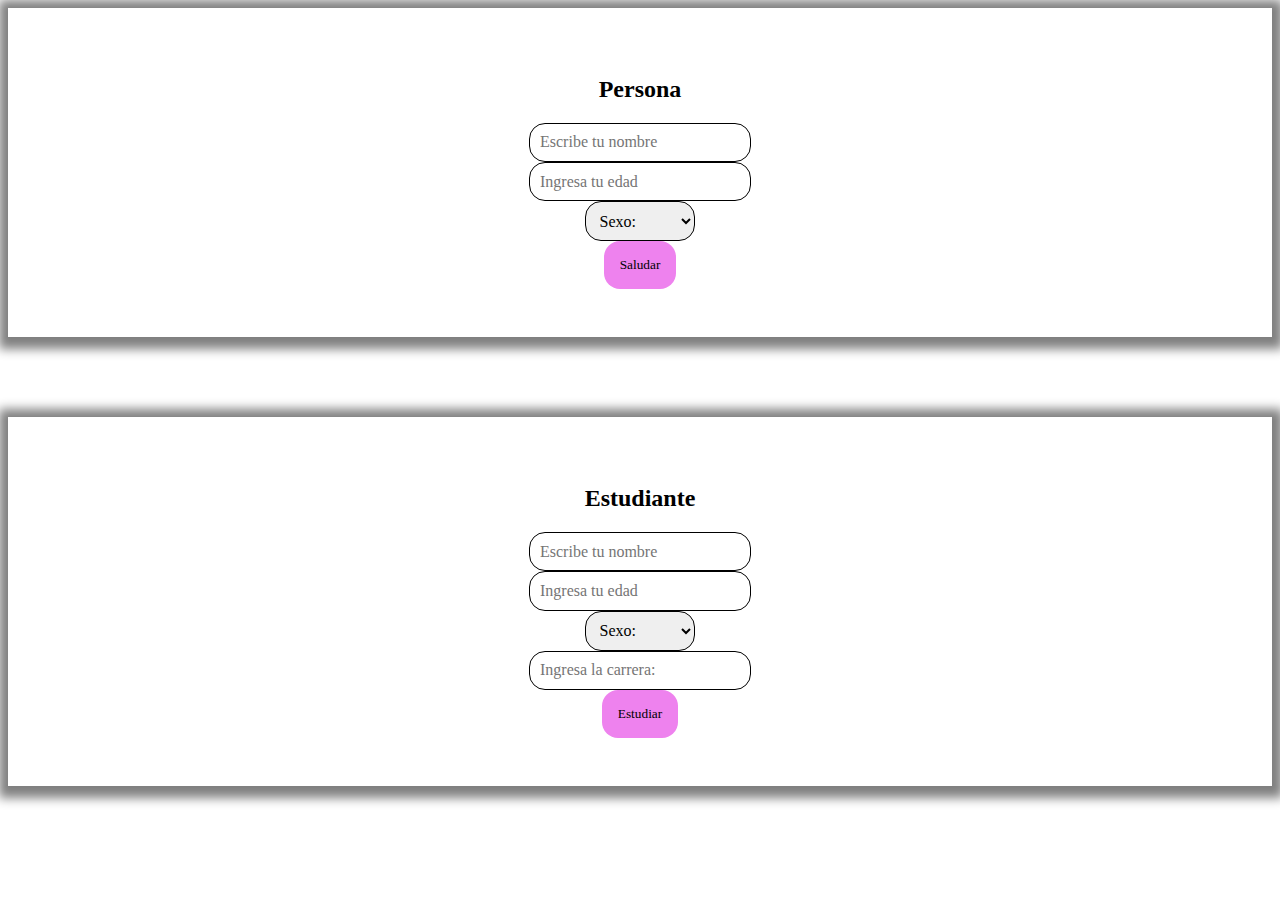
<file: Ejercicio1/index.html>
<!DOCTYPE html>
<html lang="en">
  <head>
    <meta charset="UTF-8" />
    <meta http-equiv="X-UA-Compatible" content="IE=edge" />
    <meta name="viewport" content="width=device-width, initial-scale=1.0" />
    <link rel="stylesheet" href="../index.css" />
    <link
      href="https://cdn.jsdelivr.net/npm/bootstrap@5.2.3/dist/css/bootstrap.min.css"
      rel="stylesheet"
      integrity="sha384-rbsA2VBKQhggwzxH7pPCaAqO46MgnOM80zW1RWuH61DGLwZJEdK2Kadq2F9CUG65"
      crossorigin="anonymous"
    />
    <script
      src="https://cdn.jsdelivr.net/npm/bootstrap@5.2.3/dist/js/bootstrap.bundle.min.js"
      integrity="sha384-kenU1KFdBIe4zVF0s0G1M5b4hcpxyD9F7jL+jjXkk+Q2h455rYXK/7HAuoJl+0I4"
      crossorigin="anonymous"
      defer
    ></script>
    <script src="index.js" defer></script>
    <title>POO-Ejercicio1</title>
  </head>
  <body>
    <div class="container-fluid">
      <div class="row justify-content-center">
        <form action="" class="col-12 col-sm-12 col-md-6 col-lg-5">
          <h2 class="mb-4">Persona</h2>
          <input
            type="text"
            id="nombre-persona"
            name="nombre"
            placeholder="Escribe tu nombre"
            class="mb-4 col-10 col-md-5"
          />
          <input
            type="number"
            id="edad-persona"
            min="1"
            name="edad"
            class="mb-4 col-10 col-md-5"
            placeholder="Ingresa tu edad"
          />
          <select name="sexo" id="sexo-persona" class="mb-4 col-10 col-md-5">
            <option value="0">Sexo:</option>
            <option value="Femenino">Femenino</option>
            <option value="Masculino">Masculino</option>
            <option value="Por definir">Por definir</option>
          </select>
          <button class="rounded" id="boton-saludar">Saludar</button>
        </form>
      </div>
      <div class="row justify-content-center">
        <div class="col-12 col-sm-12 col-md-6 col-lg-5 mb-5">
          <div class="text-center" id="resultado-persona"></div>
        </div>
      </div>
      <div class="row justify-content-center">
        <form action="" class="col-12 col-sm-12 col-md-6 col-lg-5">
          <h2 class="mb-4">Estudiante</h2>
          <input
            type="text"
            id="nombre-estudiante"
            name="nombre"
            placeholder="Escribe tu nombre"
            class="mb-4 col-10 col-md-5"
          />
          <input
            type="number"
            id="edad-estudiante"
            min="1"
            name="edad"
            placeholder="Ingresa tu edad"
            class="mb-4 col-10 col-md-5"
          />
          <select name="sexo" id="sexo-estudiante" class="mb-4 col-10 col-md-5">
            <option value="0">Sexo:</option>
            <option value="Femenino">Femenino</option>
            <option value="Masculino">Masculino</option>
            <option value="Por definir">Por definir</option>
          </select>
          <input
            type="text"
            placeholder="Ingresa la carrera:"
            id="carrera-estudiante"
            class="mb-4 col-10 col-md-5"
          />
          <button id="boton-estudiar" class="rounded">Estudiar</button>
        </form>
      </div>
      <div class="row justify-content-center">
        <div class="col-12 col-sm-12 col-md-6 col-lg-5 mb-5">
          <div class="text-center" id="resultado-estudiante"></div>
        </div>
      </div>
    </div>
  </body>
</html>
</file>
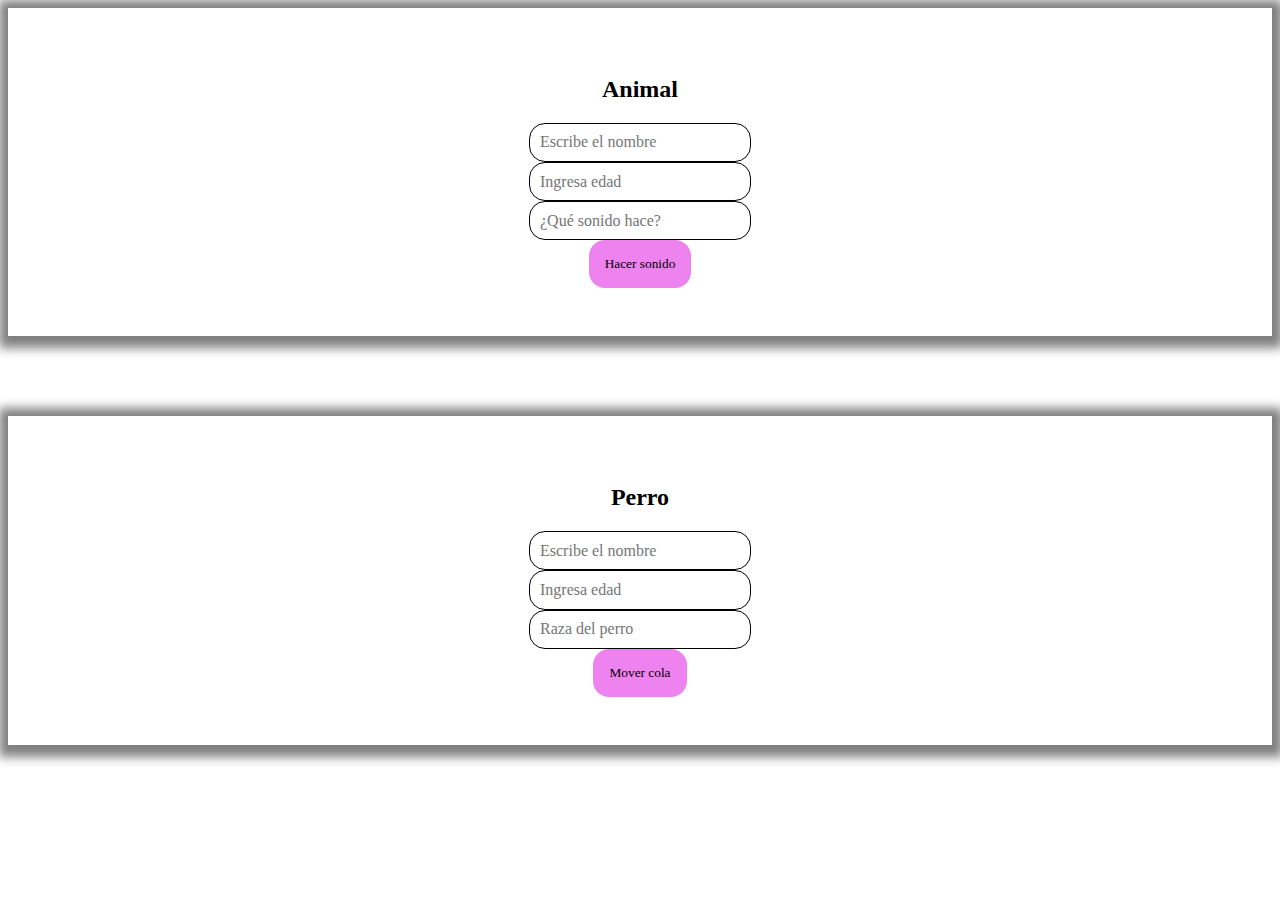
<file: Ejercicio2/index.html>
<!DOCTYPE html>
<html lang="en">
  <head>
    <meta charset="UTF-8" />
    <meta http-equiv="X-UA-Compatible" content="IE=edge" />
    <meta name="viewport" content="width=device-width, initial-scale=1.0" />
    <link rel="stylesheet" href="../index.css" />
    <link
      href="https://cdn.jsdelivr.net/npm/bootstrap@5.2.3/dist/css/bootstrap.min.css"
      rel="stylesheet"
      integrity="sha384-rbsA2VBKQhggwzxH7pPCaAqO46MgnOM80zW1RWuH61DGLwZJEdK2Kadq2F9CUG65"
      crossorigin="anonymous"
    />
    <script
      src="https://cdn.jsdelivr.net/npm/bootstrap@5.2.3/dist/js/bootstrap.bundle.min.js"
      integrity="sha384-kenU1KFdBIe4zVF0s0G1M5b4hcpxyD9F7jL+jjXkk+Q2h455rYXK/7HAuoJl+0I4"
      crossorigin="anonymous"
      defer
    ></script>
    <script src="index.js" defer></script>
    <title>POO-Ejercicio2</title>
  </head>
  <body>
    <div class="container-fluid">
      <div class="row justify-content-center">
        <form action="" class="col-12 col-sm-12 col-md-6 col-lg-5">
          <h2 class="mb-4">Animal</h2>
          <input
            type="text"
            id="nombre-animal"
            name="nombre"
            placeholder="Escribe el nombre"
            class="mb-4 col-10 col-md-5"
          />
          <input
            type="number"
            id="edad-animal"
            min="1"
            name="edad"
            placeholder="Ingresa edad"
            class="mb-4 col-10 col-md-5"
          />
          <input
            type="text"
            placeholder="¿Qué sonido hace?"
            id="sonido-animal"
            class="mb-4 col-10 col-md-5"
          />
          <button class="rounded" id="boton-sonido">Hacer sonido</button>
        </form>
      </div>
      <div class="row justify-content-center">
        <div class="col-12 col-sm-12 col-md-6 col-lg-5 mb-5">
          <div class="text-center" id="resultado-animal"></div>
        </div>
      </div>
      <div class="row justify-content-center">
        <form action="" class="col-12 col-sm-12 col-md-6 col-lg-5">
          <h2 class="mb-4">Perro</h2>
          <input
            type="text"
            id="nombre-perro"
            name="nombre"
            placeholder="Escribe el nombre"
            class="mb-4 col-10 col-md-5"
          />
          <input
            type="number"
            id="edad-perro"
            min="1"
            name="edad"
            placeholder="Ingresa edad"
            class="mb-4 col-10 col-md-5"
          />
          <input
            type="text"
            id="raza-perro"
            placeholder="Raza del perro"
            class="mb-4 col-10 col-md-5"
          />
          <button id="boton-cola" class="rounded">Mover cola</button>
        </form>
      </div>
      <div class="row justify-content-center">
        <div class="col-12 col-sm-12 col-md-6 col-lg-5 mb-5">
          <div class="text-center" id="resultado-perro"></div>
        </div>
      </div>
    </div>
  </body>
</html>
</file>
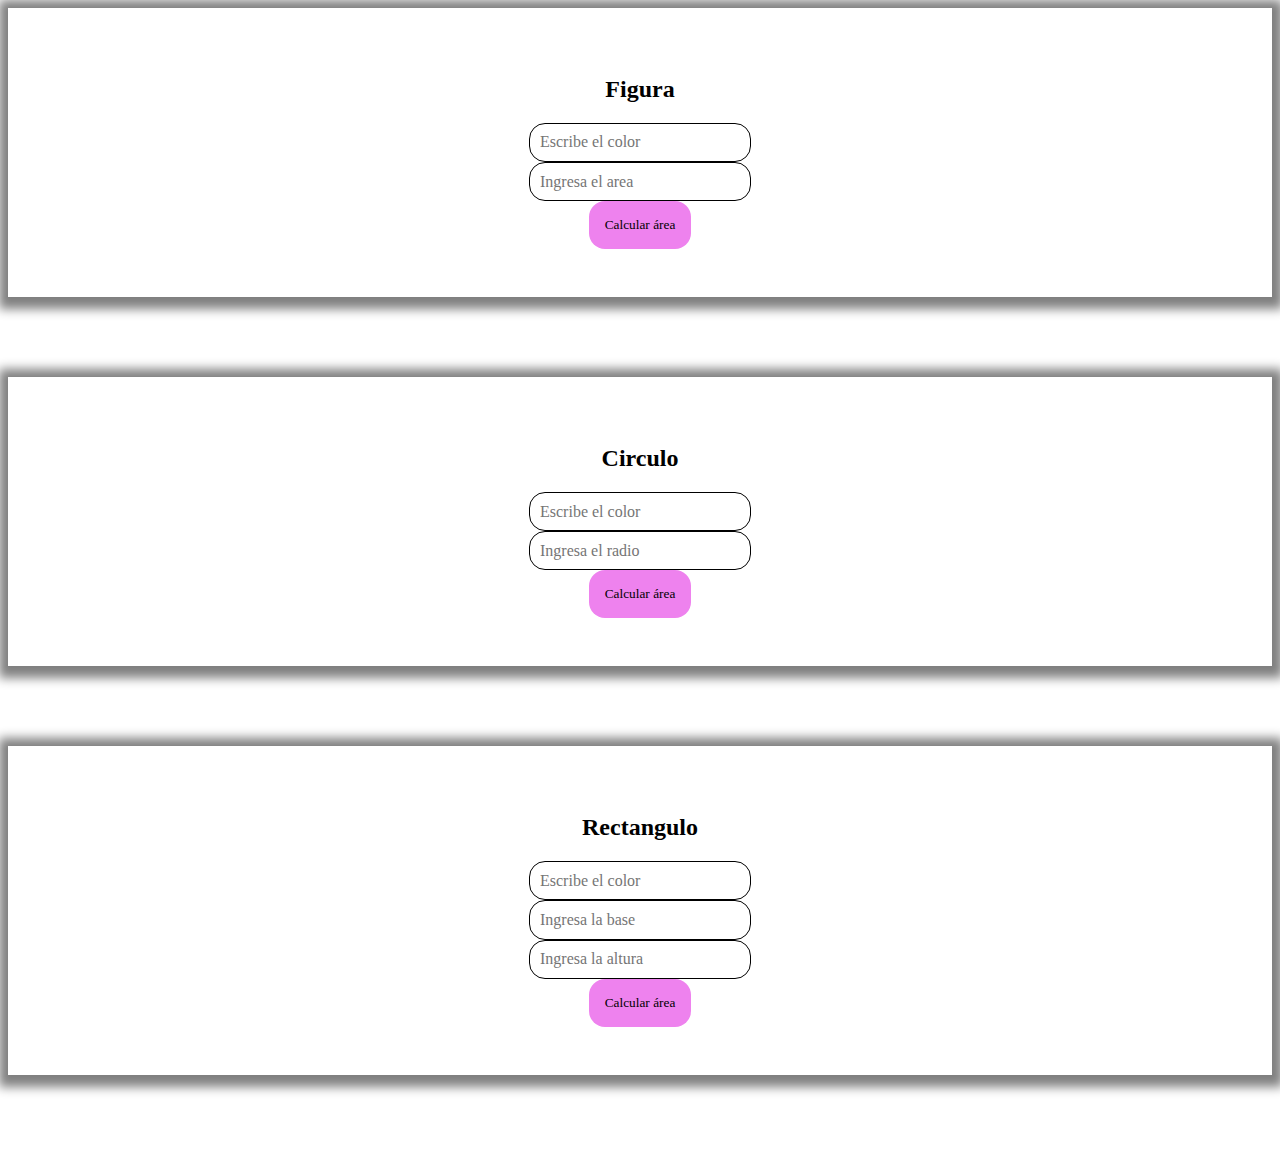
<file: Ejercicio3/index.html>
<!DOCTYPE html>
<html lang="en">
  <head>
    <meta charset="UTF-8" />
    <meta http-equiv="X-UA-Compatible" content="IE=edge" />
    <meta name="viewport" content="width=device-width, initial-scale=1.0" />
    <link rel="stylesheet" href="../index.css" />
    <link
      href="https://cdn.jsdelivr.net/npm/bootstrap@5.2.3/dist/css/bootstrap.min.css"
      rel="stylesheet"
      integrity="sha384-rbsA2VBKQhggwzxH7pPCaAqO46MgnOM80zW1RWuH61DGLwZJEdK2Kadq2F9CUG65"
      crossorigin="anonymous"
    />
    <script
      src="https://cdn.jsdelivr.net/npm/bootstrap@5.2.3/dist/js/bootstrap.bundle.min.js"
      integrity="sha384-kenU1KFdBIe4zVF0s0G1M5b4hcpxyD9F7jL+jjXkk+Q2h455rYXK/7HAuoJl+0I4"
      crossorigin="anonymous"
      defer
    ></script>
    <script src="index.js" defer></script>
    <title>POO-Ejercicio3</title>
  </head>
  <body>
    <div class="container-fluid">
      <div class="row justify-content-center">
        <form action="" class="col-12 col-sm-12 col-md-6 col-lg-5">
          <h2 class="mb-4">Figura</h2>
          <input
            type="text"
            id="color-figura"
            name="color"
            placeholder="Escribe el color"
            class="mb-4 col-10 col-md-5"
          />
          <input
            type="number"
            id="area-figura"
            min="1"
            name="area"
            placeholder="Ingresa el area"
            class="mb-4 col-10 col-md-5"
          />
          <button class="rounded" id="boton-figura">Calcular área</button>
        </form>
      </div>
      <div class="row justify-content-center">
        <div class="col-12 col-sm-12 col-md-6 col-lg-5 mb-5">
          <div class="resultado" id="resultado-figura"></div>
        </div>
      </div>
      <div class="row justify-content-center">
        <form action="" class="col-12 col-sm-12 col-md-6 col-lg-5">
          <h2 class="mb-4">Circulo</h2>
          <input
            type="text"
            id="color-circulo"
            name="color"
            placeholder="Escribe el color"
            class="mb-4 col-10 col-md-5"
          />
          <input
            type="number"
            id="radio-circulo"
            min="1"
            name="radio"
            placeholder="Ingresa el radio"
            class="mb-4 col-10 col-md-5"
          />
          <button id="boton-circulo" class="rounded">Calcular área</button>
        </form>
      </div>
      <div class="row justify-content-center">
        <div class="col-12 col-sm-12 col-md-6 col-lg-5 mb-5">
          <div class="text-center" id="resultado-circulo"></div>
        </div>
      </div>
      <div class="row justify-content-center">
        <form action="" class="col-12 col-sm-12 col-md-6 col-lg-5">
          <h2 class="mb-4">Rectangulo</h2>
          <input
            type="text"
            id="color-rectangulo"
            name="color"
            placeholder="Escribe el color"
            class="mb-4 col-10 col-md-5"
          />
          <input
            type="number"
            id="base-rectangulo"
            min="1"
            name="base"
            placeholder="Ingresa la base"
            class="mb-4 col-10 col-md-5"
          />
          <input
            type="number"
            id="altura-rectangulo"
            min="1"
            name="altura"
            placeholder="Ingresa la altura"
            class="mb-4 col-10 col-md-5"
          />
          <button id="boton-rectangulo" class="rounded">Calcular área</button>
        </form>
      </div>
      <div class="row justify-content-center">
        <div class="col-12 col-sm-12 col-md-6 col-lg-5 mb-5">
          <div class="text-center" id="resultado-rectangulo"></div>
        </div>
      </div>
    </div>
  </body>
</html>
</file>
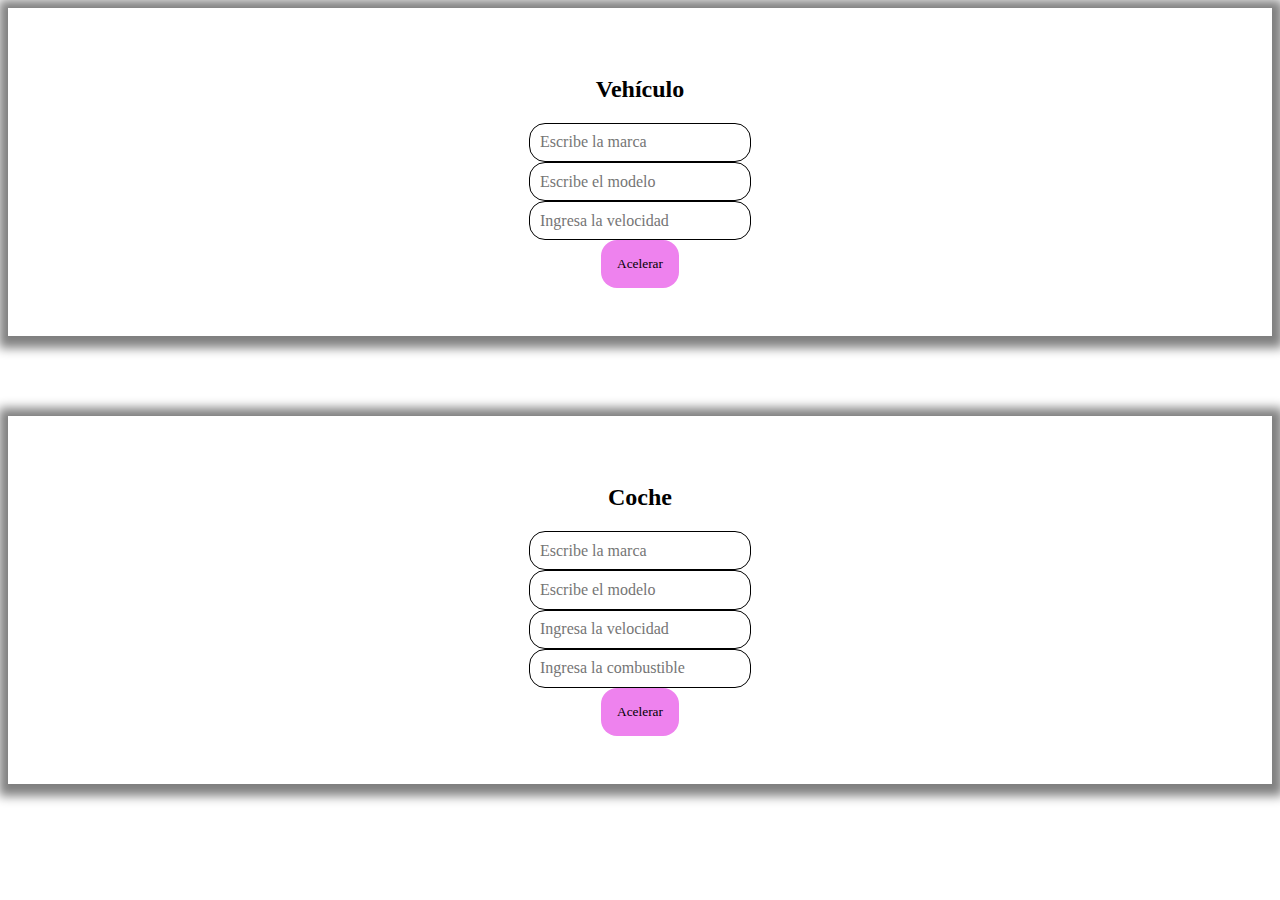
<file: Ejercicio4/index.html>
<!DOCTYPE html>
<html lang="en">
  <head>
    <meta charset="UTF-8" />
    <meta http-equiv="X-UA-Compatible" content="IE=edge" />
    <meta name="viewport" content="width=device-width, initial-scale=1.0" />
    <link rel="stylesheet" href="../index.css" />
    <link
      href="https://cdn.jsdelivr.net/npm/bootstrap@5.2.3/dist/css/bootstrap.min.css"
      rel="stylesheet"
      integrity="sha384-rbsA2VBKQhggwzxH7pPCaAqO46MgnOM80zW1RWuH61DGLwZJEdK2Kadq2F9CUG65"
      crossorigin="anonymous"
    />
    <script
      src="https://cdn.jsdelivr.net/npm/bootstrap@5.2.3/dist/js/bootstrap.bundle.min.js"
      integrity="sha384-kenU1KFdBIe4zVF0s0G1M5b4hcpxyD9F7jL+jjXkk+Q2h455rYXK/7HAuoJl+0I4"
      crossorigin="anonymous"
      defer
    ></script>
    <script src="index.js" defer></script>
    <title>POO-Ejercicio4</title>
  </head>
  <body>
    <div class="container-fluid">
      <div class="row justify-content-center">
        <form action="" class="col-12 col-sm-12 col-md-6 col-lg-5">
          <h2 class="mb-4">Vehículo</h2>
          <input
            type="text"
            id="marca-carro"
            name="marca"
            placeholder="Escribe la marca"
            class="mb-4 col-10 col-md-5"
          />
          <input
            type="text"
            id="modelo-carro"
            name="modelo"
            placeholder="Escribe el modelo"
            class="mb-4 col-10 col-md-5"
          />
          <input
            type="number"
            id="velocidad-carro"
            min="1"
            name="velocidad"
            placeholder="Ingresa la velocidad"
            class="mb-4 col-10 col-md-5"
          />
          <button class="rounded" id="boton-vehiculo">Acelerar</button>
        </form>
      </div>
      <div class="row justify-content-center">
        <div class="col-12 col-sm-12 col-md-6 col-lg-5 mb-5">
          <div class="text-center" id="resultado-vehiculo"></div>
        </div>
      </div>
      <div class="row justify-content-center">
        <form action="" class="col-12 col-sm-12 col-md-6 col-lg-5">
          <h2 class="mb-4">Coche</h2>
          <input
            type="text"
            id="marca-coche"
            name="marca"
            placeholder="Escribe la marca"
            class="mb-4 col-10 col-md-5"
          />
          <input
            type="text"
            id="modelo-coche"
            name="modelo"
            placeholder="Escribe el modelo"
            class="mb-4 col-10 col-md-5"
          />
          <input
            type="number"
            id="velocidad-coche"
            min="1"
            name="velocidad"
            placeholder="Ingresa la velocidad"
            class="mb-4 col-10 col-md-5"
          />
          <input
            type="number"
            id="combustible-coche"
            min="1"
            name="combustible"
            placeholder="Ingresa la combustible"
            class="mb-4 col-10 col-md-5"
          />
          <button class="rounded" id="boton-coche">Acelerar</button>
        </form>
      </div>
      <div class="row justify-content-center">
        <div class="col-12 col-sm-12 col-md-6 col-lg-5 mb-5">
          <div class="text-center" id="resultado-coche"></div>
        </div>
      </div>
    </div>
  </body>
</html>
</file>
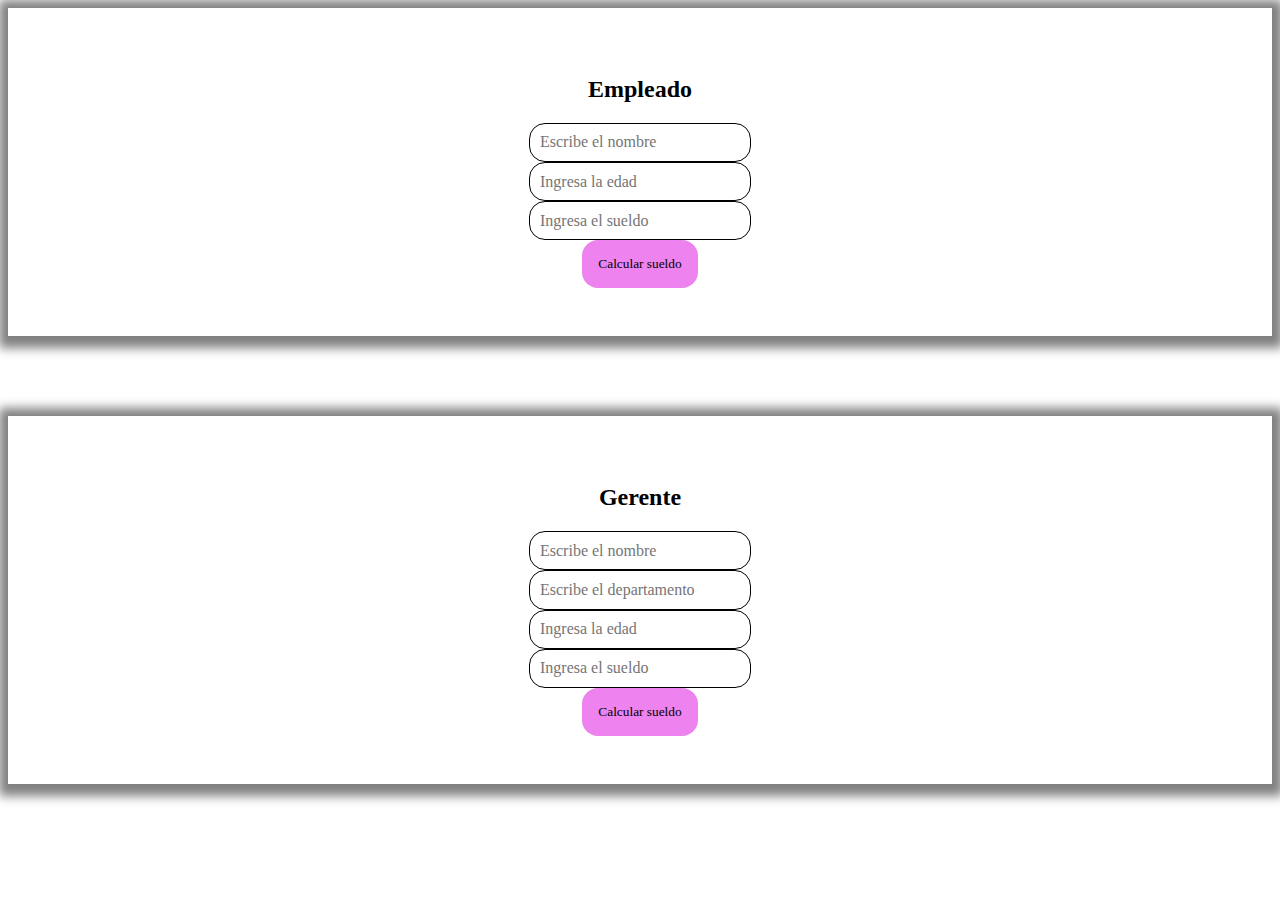
<file: Ejercicio5/index.html>
<!DOCTYPE html>
<html lang="en">
  <head>
    <meta charset="UTF-8" />
    <meta http-equiv="X-UA-Compatible" content="IE=edge" />
    <meta name="viewport" content="width=device-width, initial-scale=1.0" />
    <link rel="stylesheet" href="../index.css" />
    <link
      href="https://cdn.jsdelivr.net/npm/bootstrap@5.2.3/dist/css/bootstrap.min.css"
      rel="stylesheet"
      integrity="sha384-rbsA2VBKQhggwzxH7pPCaAqO46MgnOM80zW1RWuH61DGLwZJEdK2Kadq2F9CUG65"
      crossorigin="anonymous"
    />
    <script
      src="https://cdn.jsdelivr.net/npm/bootstrap@5.2.3/dist/js/bootstrap.bundle.min.js"
      integrity="sha384-kenU1KFdBIe4zVF0s0G1M5b4hcpxyD9F7jL+jjXkk+Q2h455rYXK/7HAuoJl+0I4"
      crossorigin="anonymous"
      defer
    ></script>
    <script src="index.js" defer></script>
    <title>POO-Ejercicio5</title>
  </head>
  <body>
    <div class="container-fluid">
      <div class="row justify-content-center">
        <form action="" class="col-12 col-sm-12 col-md-6 col-lg-5">
          <h2 class="mb-4">Empleado</h2>
          <input
            type="text"
            id="nombre-empleado"
            name="nombre"
            placeholder="Escribe el nombre"
            class="mb-4 col-10 col-md-5"
          />
          <input
            type="number"
            id="edad-empleado"
            min="1"
            name="edad"
            placeholder="Ingresa la edad"
            class="mb-4 col-10 col-md-5"
          />
          <input
            type="number"
            id="sueldo-empleado"
            min="1"
            name="sueldo"
            placeholder="Ingresa el sueldo"
            class="mb-4 col-10 col-md-5"
          />
          <button class="rounded" id="boton-empleado">Calcular sueldo</button>
        </form>
      </div>
      <div class="row justify-content-center">
        <div class="col-12 col-sm-12 col-md-6 col-lg-5 mb-5">
          <div class="text-center" id="resultado-empleado"></div>
        </div>
      </div>
      <div class="row justify-content-center">
        <form action="" class="col-12 col-sm-12 col-md-6 col-lg-5">
          <h2 class="mb-4">Gerente</h2>
          <input
            type="text"
            id="nombre-gerente"
            name="nombre"
            placeholder="Escribe el nombre"
            class="mb-4 col-10 col-md-5"
          />
          <input
            type="text"
            id="departamento-gerente"
            name="departamento"
            placeholder="Escribe el departamento"
            class="mb-4 col-10 col-md-5"
          />
          <input
            type="number"
            id="edad-gerente"
            min="1"
            name="edad"
            placeholder="Ingresa la edad"
            class="mb-4 col-10 col-md-5"
          />
          <input
            type="number"
            id="sueldo-gerente"
            min="1"
            name="sueldo"
            class="mb-4 col-10 col-md-5"
            placeholder="Ingresa el sueldo"
          />
          <button class="rounded" id="boton-gerente">Calcular sueldo</button>
        </form>
      </div>
      <div class="row justify-content-center">
        <div class="col-12 col-sm-12 col-md-6 col-lg-5 mb-5">
          <div class="text-center" id="resultado-gerente"></div>
        </div>
      </div>
    </div>
  </body>
</html>
</file>
<file: index.css>
* {
  box-sizing: border-box;
  /* margin: 0; */
  padding: 0;
  border: 0;
  font-family: "Titan One", cursive;
}

form {
  padding: 3rem;
  display: flex;
  align-items: center;
  justify-content: center;
  flex-direction: column;
  box-shadow: 1px 2px 10px 10px grey;
  margin-bottom: 5rem;
}
input,
select {
  border: 1px solid black;
  padding: 0.6rem;
  border-radius: 1rem;
  font-size: 1rem;
}
button {
  background-color: violet;
  padding: 1rem;
  border-radius: 1rem;
}
</file>
